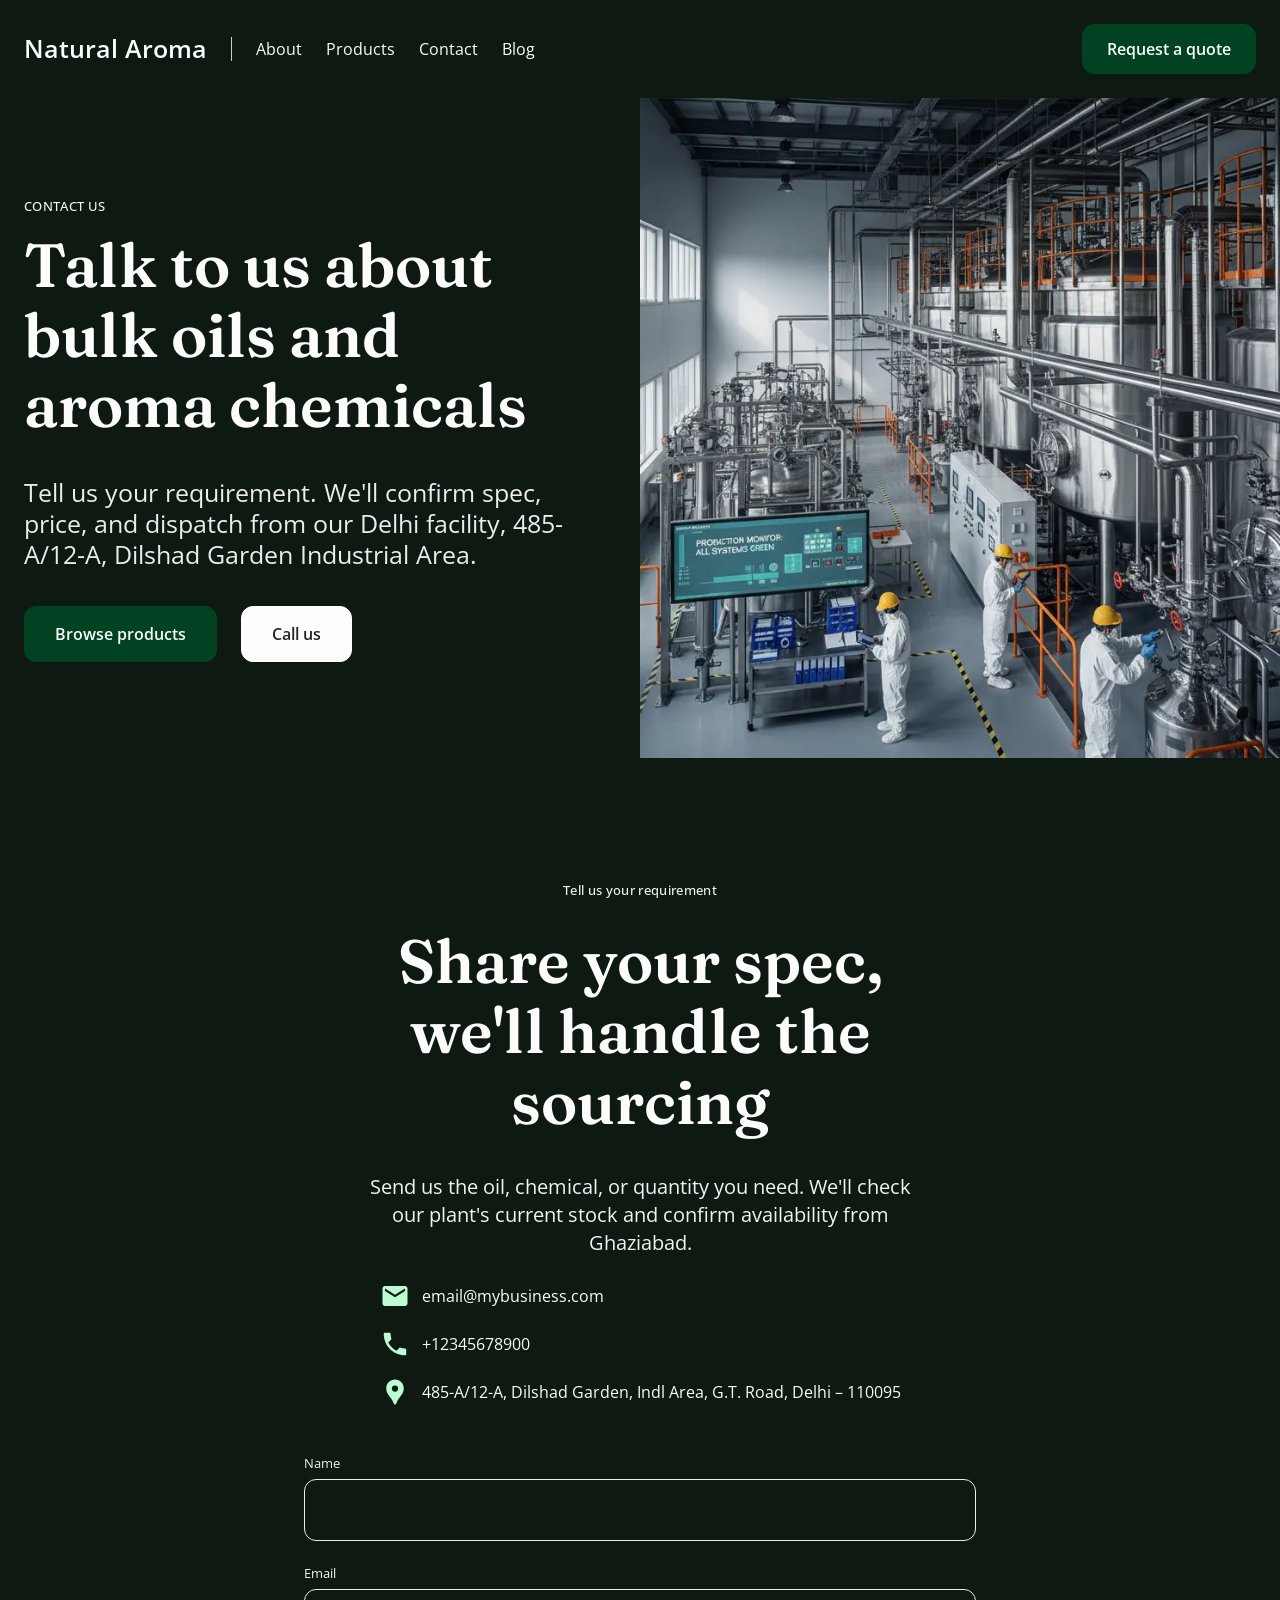
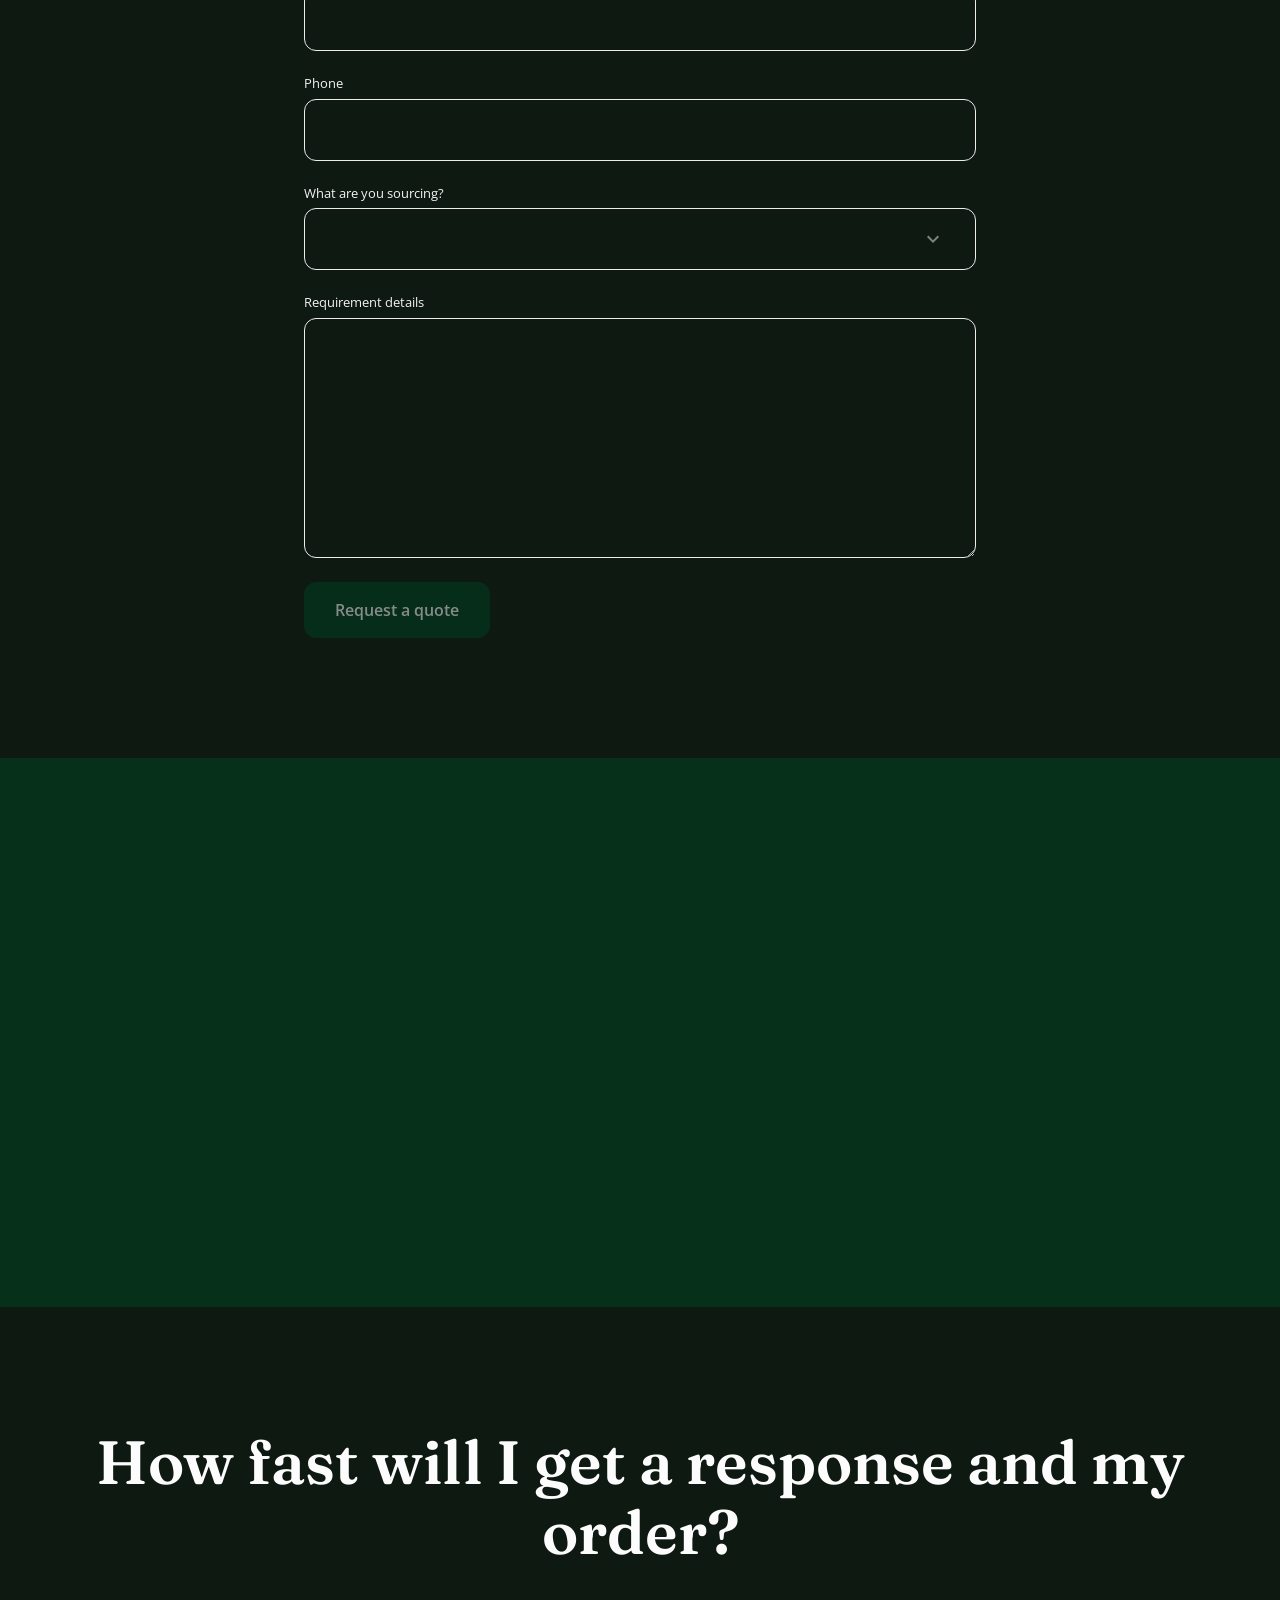
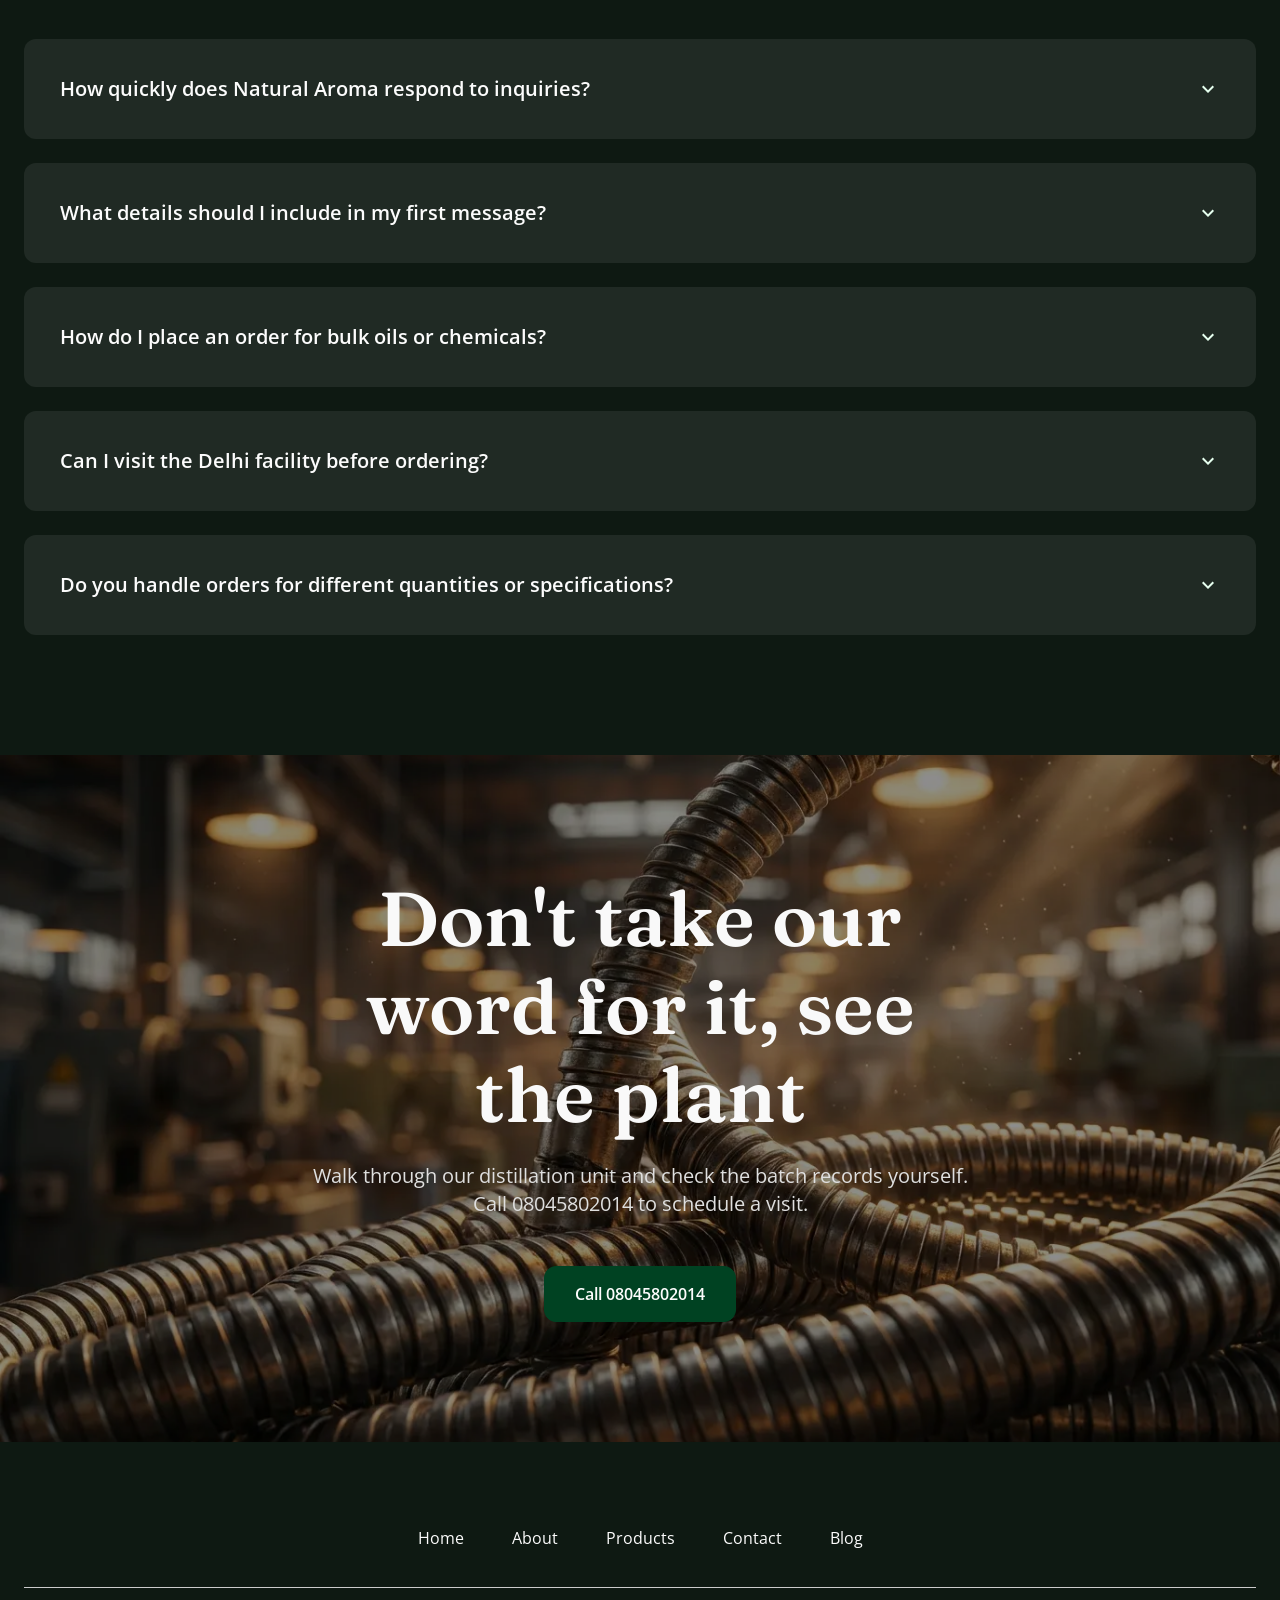
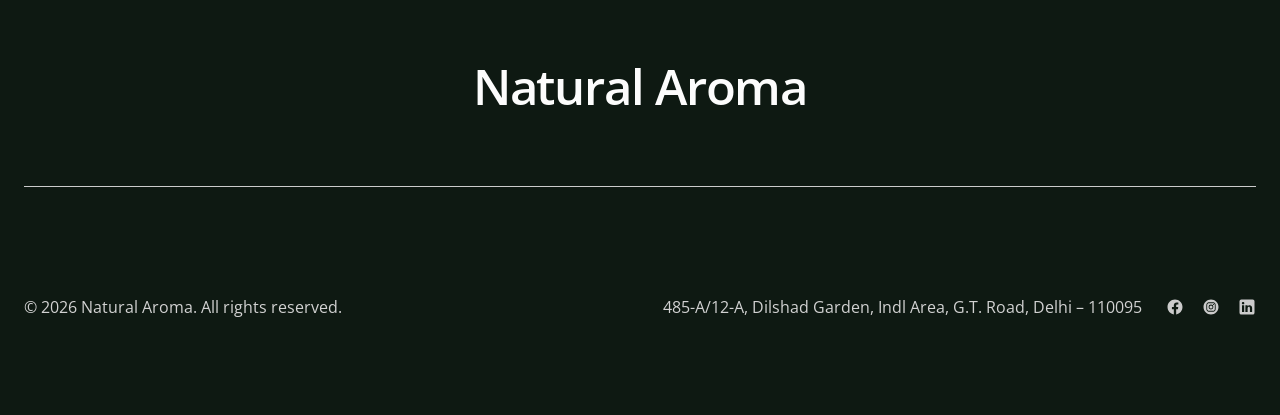
<file: contact.html>
<!doctype html>
<html lang="en">
  <head>
    <meta charset="utf-8">
    <meta name="viewport" content="width=device-width, initial-scale=1">
    <title>Contact Us - Natural Aroma | Delhi Manufacturing Facility</title>
    <meta name="description" content="Get in touch with Natural Aroma for bulk essential oils, spice oils, and aroma chemicals. Visit our Delhi facility or call 08045802014 for inquiries.">
    <meta name="theme-color" content="#0e1912">
    <meta property="og:type" content="website">
    <meta property="og:site_name" content="Natural Aroma">
    <meta property="og:title" content="Contact Us - Natural Aroma | Delhi Manufacturing Facility">
    <meta property="og:description" content="Get in touch with Natural Aroma for bulk essential oils, spice oils, and aroma chemicals. Visit our Delhi facility or call 08045802014 for inquiries.">
    <link rel="icon" href="assets/icons/favicon.svg" type="image/svg+xml">
    <link rel="preload" href="assets/fonts/open-sans-latin-wght-normal.woff2" as="font" type="font/woff2" crossorigin>
    <link rel="preload" href="assets/fonts/fraunces-latin-wght-normal.woff2" as="font" type="font/woff2" crossorigin>
    <script>
      // Hide scroll-reveal content only while JavaScript can still show it (see assets/js/modules/reveal.js).
      document.documentElement.classList.add('js');
      addEventListener('error', (event) => {
        if (event.target instanceof HTMLScriptElement) document.documentElement.classList.remove('js');
      }, true);
    </script>
    <link rel="stylesheet" href="assets/css/main.css">
    <script type="module" src="assets/js/main.js"></script>
  </head>
  <body>
    <!-- partial:header -->
    <a class="skip-link type-body-sm-em" href="#main">Skip to content</a>
    <header class="site-header" data-sticky-header>
      <div class="container site-header__bar">
        <div class="site-header__brand">
          <div class="site-header__menu">
            <!-- Phones: a <details> menu, so it opens and closes even without JavaScript. -->
            <details class="mobile-menu" data-mobile-menu>
              <summary class="btn btn--ghost btn--sm btn--icon mobile-menu__toggle" aria-label="Navigation menu">
                <svg class="mobile-menu__icon mobile-menu__icon--open" viewBox="0 0 24 24" width="24" height="24" fill="currentColor" aria-hidden="true" focusable="false"><path d="M3 18h18v-2H3zm0-5h18v-2H3zm0-7v2h18V6z"/></svg>
                <svg class="mobile-menu__icon mobile-menu__icon--close" viewBox="0 0 24 24" width="24" height="24" fill="currentColor" aria-hidden="true" focusable="false"><path d="M19 6.41 17.59 5 12 10.59 6.41 5 5 6.41 10.59 12 5 17.59 6.41 19 12 13.41 17.59 19 19 17.59 13.41 12z"/></svg>
              </summary>
              <nav class="mobile-menu__panel" aria-label="Main (phone)">
                <div class="container mobile-menu__list">
                  <a class="mobile-menu__link type-body-md" href="about.html">About</a>
                  <a class="mobile-menu__link type-body-md" href="products.html">Products</a>
                  <a class="mobile-menu__link type-body-md" href="contact.html" aria-current="page">Contact</a>
                  <a class="mobile-menu__link type-body-md" href="blog.html">Blog</a>
                </div>
              </nav>
            </details>
            <div class="separator separator--vertical site-header__divider" role="separator" aria-orientation="vertical"></div>
          </div>
          <a class="site-header__logo" href="index.html" aria-label="Home"><span class="site-header__logo-text type-title-md">Natural Aroma</span></a>
          <div class="separator separator--vertical site-header__divider site-header__divider--desktop" role="separator" aria-orientation="vertical"></div>
        </div>
        <nav class="site-header__nav" aria-label="Main">
          <a href="about.html"><span class="site-header__link type-body-sm">About</span></a>
          <a href="products.html"><span class="site-header__link type-body-sm">Products</span></a>
          <a href="contact.html" aria-current="page"><span class="site-header__link type-body-sm">Contact</span></a>
          <a href="blog.html"><span class="site-header__link type-body-sm">Blog</span></a>
        </nav>
        <div class="site-header__actions">
          <a class="btn btn--primary btn--sm" href="contact.html" aria-current="page"><span class="btn__label type-body-sm-em">Request a quote</span></a>
        </div>
      </div>
    </header>
    <!-- /partial:header -->

    <main id="main">
      <!-- Hero -->
      <section class="section hero" id="contact-hero">
        <div class="container hero__inner">
          <div class="hero__media">
            <div class="media hero__media-frame">
              <img class="media__img" src="assets/images/plant-interior.webp" alt="Modern distillation equipment inside the Natural Aroma manufacturing plant" fetchpriority="high" decoding="async">
            </div>
          </div>
          <div class="hero__copy">
            <div class="hero__copy-inner">
              <div class="hero__content">
                <div class="hero__heading-group">
                  <div class="eyebrow"><span class="eyebrow__text type-label-md">CONTACT US</span></div>
                  <h1 class="type-display-sm">Talk to us about bulk oils and aroma chemicals</h1>
                </div>
                <div class="hero__lead-group">
                  <p class="hero__lead type-body-lg">Tell us your requirement. We'll confirm spec, price, and dispatch from our Delhi facility, 485-A/12-A, Dilshad Garden Industrial Area.</p>
                  <div class="cta-group cta-group--start">
                    <a class="btn btn--primary" href="products.html"><span class="btn__label type-body-sm-em">Browse products</span></a>
                    <a class="btn btn--light" href="tel:08045802014"><span class="btn__label type-body-sm-em">Call us</span></a>
                  </div>
                </div>
              </div>
            </div>
          </div>
        </div>
      </section>

      <!-- Quote request form -->
      <section class="section inquiry" id="inquiry-form">
        <div class="container inquiry__inner">
          <div class="inquiry__intro">
            <div class="eyebrow"><span class="eyebrow__text type-label-md">Tell us your requirement</span></div>
            <div class="inquiry__heading">
              <h2 class="type-display-sm">Share your spec, we'll handle the sourcing</h2>
              <p class="inquiry__text type-body-md">Send us the oil, chemical, or quantity you need. We'll check our plant's current stock and confirm availability from Ghaziabad.</p>
            </div>
            <!-- The email address and +1 phone number are the site builder's placeholders (as published
                 on the original site). Replace them with your real details. -->
            <ul class="contact-points">
              <li class="contact-points__item">
                <svg class="contact-points__icon" viewBox="0 0 24 24" width="24" height="24" fill="currentColor" aria-hidden="true" focusable="false"><path d="M20 4H4c-1.1 0-1.99.9-1.99 2L2 18c0 1.1.9 2 2 2h16c1.1 0 2-.9 2-2V6c0-1.1-.9-2-2-2m0 4-8 5-8-5V6l8 5 8-5z"/></svg>
                <a class="type-body-sm" href="mailto:email@mybusiness.com">email@mybusiness.com</a>
              </li>
              <li class="contact-points__item">
                <svg class="contact-points__icon" viewBox="0 0 24 24" width="24" height="24" fill="currentColor" aria-hidden="true" focusable="false"><path d="M6.62 10.79c1.44 2.83 3.76 5.14 6.59 6.59l2.2-2.2c.27-.27.67-.36 1.02-.24 1.12.37 2.33.57 3.57.57.55 0 1 .45 1 1V20c0 .55-.45 1-1 1-9.39 0-17-7.61-17-17 0-.55.45-1 1-1h3.5c.55 0 1 .45 1 1 0 1.25.2 2.45.57 3.57.11.35.03.74-.25 1.02z"/></svg>
                <a class="type-body-sm" href="tel:+12345678900">+12345678900</a>
              </li>
              <li class="contact-points__item">
                <svg class="contact-points__icon" viewBox="0 0 24 24" width="24" height="24" fill="currentColor" aria-hidden="true" focusable="false"><path d="M12 2C8.13 2 5 5.13 5 9c0 1.74.5 3.37 1.41 4.84.95 1.54 2.2 2.86 3.16 4.4.47.75.81 1.45 1.17 2.26.26.55.47 1.5 1.26 1.5s1-.95 1.25-1.5c.37-.81.7-1.51 1.17-2.26.96-1.53 2.21-2.85 3.16-4.4C18.5 12.37 19 10.74 19 9c0-3.87-3.13-7-7-7m0 9.75a2.5 2.5 0 0 1 0-5 2.5 2.5 0 0 1 0 5"/></svg>
                <span class="type-body-sm">485-A/12-A, Dilshad Garden, Indl Area, G.T. Road, Delhi – 110095</span>
              </li>
            </ul>
          </div>

          <div class="inquiry__form-wrap">
            <!--
              Sends to Formspree (a free form service) until you connect it: create a form at
              https://formspree.io, then replace YOUR_FORM_ID in the action below (see README).
              Without JavaScript this is an ordinary form post; with JavaScript it is sent in
              the background and the result appears under the form.
            -->
            <form class="inquiry-form" action="https://formspree.io/f/YOUR_FORM_ID" method="post" data-inquiry-form data-fallback-phone="08045802014">
              <input type="hidden" name="_subject" value="New quote request from the Natural Aroma website">
              <div class="field">
                <label class="field__label type-label-sm" for="inquiry-name">Name</label>
                <input class="field__control" id="inquiry-name" name="name" type="text" autocomplete="name" required maxlength="200">
              </div>
              <div class="field">
                <label class="field__label type-label-sm" for="inquiry-email">Email</label>
                <input class="field__control" id="inquiry-email" name="email" type="email" autocomplete="email" required maxlength="320">
              </div>
              <div class="field">
                <label class="field__label type-label-sm" for="inquiry-phone">Phone</label>
                <input class="field__control" id="inquiry-phone" name="phone" type="tel" autocomplete="tel" maxlength="20">
              </div>
              <div class="field">
                <label class="field__label type-label-sm" for="inquiry-product-category">What are you sourcing?</label>
                <select class="field__control field__control--select" id="inquiry-product-category" name="product-category" required>
                  <option value="" selected disabled hidden></option>
                  <option>Essential oils</option>
                  <option>Spice oils</option>
                  <option>Aroma chemicals</option>
                  <option>Not sure / need guidance</option>
                </select>
              </div>
              <div class="field">
                <label class="field__label type-label-sm" for="inquiry-message">Requirement details</label>
                <textarea class="field__control field__control--textarea" id="inquiry-message" name="message" maxlength="5000"></textarea>
              </div>
              <!-- Spam trap: hidden from people and skipped by keyboards and screen readers; bots tend to fill it in. -->
              <div class="sr-only" aria-hidden="true">
                <label for="inquiry-website">Leave this field empty</label>
                <input id="inquiry-website" name="_gotcha" type="text" tabindex="-1" autocomplete="off">
              </div>
              <div class="inquiry-form__actions">
                <button class="btn btn--primary inquiry-form__submit" type="submit"><span class="btn__label type-body-sm-em">Request a quote</span></button>
              </div>
            </form>
            <p class="form-status type-body-sm" role="status" aria-live="polite" data-form-status></p>
          </div>
        </div>
      </section>

      <!-- Map -->
      <section class="section section--green map" id="location">
        <div class="map__frame">
          <iframe class="map__iframe" src="https://www.google.com/maps/embed?origin=mfe&amp;pb=!1m4!2m1!1s485-A/12-A,+Dilshad+Garden,+Indl+Area,+G.T.+Road,+Delhi+%E2%80%93+110095!5e0!6i15" title="Map of Natural Aroma, 485-A/12-A, Dilshad Garden, Indl Area, G.T. Road, Delhi – 110095" loading="lazy" referrerpolicy="no-referrer-when-downgrade" allowfullscreen></iframe>
          <div class="map__tint"></div>
        </div>
      </section>

      <!-- FAQ -->
      <section class="section faq-section" id="contact-faq">
        <div class="container faq-section__inner">
          <div class="faq-section__title">
            <h2 class="type-display-sm">How fast will I get a response and my order?</h2>
          </div>
          <div class="faq-section__body">
            <div class="faq" data-faq>
              <details class="faq__item" name="faq-contact">
                <summary class="faq__summary">
                  <span class="faq__question type-body-md-em">How quickly does Natural Aroma respond to inquiries?</span>
                  <svg class="faq__icon" viewBox="0 0 24 24" width="24" height="24" fill="currentColor" aria-hidden="true" focusable="false"><path d="M16.59 8.59 12 13.17 7.41 8.59 6 10l6 6 6-6z"/></svg>
                </summary>
                <div class="faq__answer" data-faq-content>
                  <p class="faq__answer-text type-body-md">We reply to every inquiry within one business day. Tell us what you need, and we'll confirm your requirement and get back with details promptly.</p>
                </div>
              </details>
              <details class="faq__item" name="faq-contact">
                <summary class="faq__summary">
                  <span class="faq__question type-body-md-em">What details should I include in my first message?</span>
                  <svg class="faq__icon" viewBox="0 0 24 24" width="24" height="24" fill="currentColor" aria-hidden="true" focusable="false"><path d="M16.59 8.59 12 13.17 7.41 8.59 6 10l6 6 6-6z"/></svg>
                </summary>
                <div class="faq__answer" data-faq-content>
                  <p class="faq__answer-text type-body-md">Share the product you need, the quantity you're planning, and your target spec. That lets us move faster and give you an accurate answer right away.</p>
                </div>
              </details>
              <details class="faq__item" name="faq-contact">
                <summary class="faq__summary">
                  <span class="faq__question type-body-md-em">How do I place an order for bulk oils or chemicals?</span>
                  <svg class="faq__icon" viewBox="0 0 24 24" width="24" height="24" fill="currentColor" aria-hidden="true" focusable="false"><path d="M16.59 8.59 12 13.17 7.41 8.59 6 10l6 6 6-6z"/></svg>
                </summary>
                <div class="faq__answer" data-faq-content>
                  <p class="faq__answer-text type-body-md">Send a request through our inquiry form with your product and volume. We'll confirm availability and pricing, and from there the order process moves step by step.</p>
                </div>
              </details>
              <details class="faq__item" name="faq-contact">
                <summary class="faq__summary">
                  <span class="faq__question type-body-md-em">Can I visit the Delhi facility before ordering?</span>
                  <svg class="faq__icon" viewBox="0 0 24 24" width="24" height="24" fill="currentColor" aria-hidden="true" focusable="false"><path d="M16.59 8.59 12 13.17 7.41 8.59 6 10l6 6 6-6z"/></svg>
                </summary>
                <div class="faq__answer" data-faq-content>
                  <p class="faq__answer-text type-body-md">Yes, you're welcome to visit our plant in Dilshad Garden, Delhi NCR. Call ahead at 08045802014 to schedule a time so someone is ready to walk you through.</p>
                </div>
              </details>
              <details class="faq__item" name="faq-contact">
                <summary class="faq__summary">
                  <span class="faq__question type-body-md-em">Do you handle orders for different quantities or specifications?</span>
                  <svg class="faq__icon" viewBox="0 0 24 24" width="24" height="24" fill="currentColor" aria-hidden="true" focusable="false"><path d="M16.59 8.59 12 13.17 7.41 8.59 6 10l6 6 6-6z"/></svg>
                </summary>
                <div class="faq__answer" data-faq-content>
                  <p class="faq__answer-text type-body-md">We work with bulk supply and can match the product to your spec. Just outline your requirement, and we'll confirm if we can meet it without delay.</p>
                </div>
              </details>
            </div>
            <div class="faq-section__media">
              <div class="media faq-section__photo"><img class="media__img" src="https://rjdavx8ozyznxeyh.public.blob.vercel-storage.com/production/websites/infinite-images/873ac7ca-eb31-43e1-962e-244f99b73a99-Z1Dtu1cz45h6W4c4vGSo2tY12Z3wMe.png" alt="hand reviewing order details near a distillation unit" loading="lazy" decoding="async"></div>
            </div>
          </div>
        </div>
      </section>

      <!-- Closing call to action -->
      <section class="section image-cta" id="contact-cta">
        <div class="image-cta__bg"><img class="media__img" src="assets/images/distillation-coils.webp" alt="Industrial distillation equipment inside Natural Aroma's essential oil manufacturing plant" loading="lazy" decoding="async"></div>
        <div class="image-cta__scrim"></div>
        <div class="container image-cta__inner">
          <div class="image-cta__heading-wrap">
            <h2 class="image-cta__title type-display-md">Don't take our word for it, see the plant</h2>
          </div>
          <div class="image-cta__body">
            <p class="image-cta__text type-body-md">Walk through our distillation unit and check the batch records yourself. Call 08045802014 to schedule a visit.</p>
            <div class="cta-group cta-group--center">
              <a class="btn btn--primary" href="tel:08045802014"><span class="btn__label type-body-sm-em">Call 08045802014</span></a>
            </div>
          </div>
        </div>
      </section>
    </main>

    <!-- partial:footer -->
    <footer class="site-footer">
      <div class="container site-footer__inner">
        <div class="site-footer__top">
          <nav class="site-footer__nav" aria-label="Footer">
            <a href="index.html"><span class="site-footer__link type-body-sm">Home</span></a>
            <a href="about.html"><span class="site-footer__link type-body-sm">About</span></a>
            <a href="products.html"><span class="site-footer__link type-body-sm">Products</span></a>
            <a href="contact.html" aria-current="page"><span class="site-footer__link type-body-sm">Contact</span></a>
            <a href="blog.html"><span class="site-footer__link type-body-sm">Blog</span></a>
          </nav>
          <div class="separator" role="separator"></div>
        </div>
        <div class="site-footer__brand">
          <a class="site-footer__logo" href="index.html" aria-label="Home"><span class="site-footer__logo-text type-heading-lg">Natural Aroma</span></a>
        </div>
        <div class="separator" role="separator"></div>
        <div class="site-footer__bottom">
          <p class="site-footer__meta type-body-sm" data-current-year>© 2026 Natural Aroma. All rights reserved.</p>
          <div class="site-footer__address">
            <p class="site-footer__meta type-body-sm">485-A/12-A, Dilshad Garden, Indl Area, G.T. Road, Delhi – 110095</p>
          </div>
          <!-- These point to the networks' home pages (as on the original); replace them with your profile addresses. -->
          <div class="site-footer__social">
            <a href="https://facebook.com/" aria-label="Facebook" target="_blank" rel="noopener noreferrer"><svg class="site-footer__social-icon" viewBox="0 0 24 24" width="24" height="24" fill="none" aria-hidden="true" focusable="false"><path fill="currentColor" fill-rule="evenodd" clip-rule="evenodd" d="M10.438 21.878C5.659 21.128 2 16.988 2 12 2 6.48 6.48 2 12 2s10 4.48 10 10c0 4.988-3.66 9.127-8.437 9.878v-6.987h2.33L16.336 12h-2.773v-1.876c0-.79.387-1.562 1.63-1.562h1.26v-2.46s-1.144-.196-2.238-.196c-2.285 0-3.777 1.385-3.777 3.89V12h-2.54v2.89h2.54z"/></svg></a>
            <a href="https://instagram.com/" aria-label="Instagram" target="_blank" rel="noopener noreferrer"><svg class="site-footer__social-icon" viewBox="0 0 24 24" width="24" height="24" fill="none" aria-hidden="true" focusable="false"><path fill="currentColor" fill-rule="evenodd" clip-rule="evenodd" d="M12 2c5.52 0 10 4.48 10 10s-4.48 10-10 10S2 17.52 2 12 6.48 2 12 2m0 3.75c-1.697 0-1.91.007-2.577.038-.665.03-1.12.136-1.517.29-.411.16-.76.374-1.107.721a3.1 3.1 0 0 0-.72 1.107c-.155.398-.261.852-.291 1.517-.03.667-.038.88-.038 2.577s.007 1.91.038 2.577c.03.665.136 1.12.29 1.517.16.411.374.76.721 1.107.347.348.696.561 1.107.72.398.155.852.261 1.517.291.667.03.88.038 2.577.038s1.91-.007 2.577-.038c.665-.03 1.12-.136 1.517-.29.411-.16.76-.373 1.107-.721.348-.348.561-.696.72-1.107.155-.398.261-.852.291-1.517.03-.667.038-.88.038-2.577s-.007-1.91-.038-2.577c-.03-.665-.136-1.12-.29-1.517a3.1 3.1 0 0 0-.721-1.107 3.1 3.1 0 0 0-1.107-.72c-.398-.155-.852-.261-1.517-.291-.667-.03-.88-.038-2.577-.038m0 1.126c1.669 0 1.867.006 2.525.037.61.027.94.13 1.161.215.292.113.5.249.719.467s.354.427.467.719c.086.22.188.551.215 1.16.03.66.037.857.037 2.526s-.006 1.867-.037 2.525c-.027.61-.13.94-.215 1.161-.113.292-.249.5-.467.719a1.9 1.9 0 0 1-.719.467c-.22.086-.551.188-1.16.215-.66.03-.857.037-2.526.037s-1.867-.006-2.526-.037c-.609-.027-.94-.13-1.16-.215a1.9 1.9 0 0 1-.719-.467 1.9 1.9 0 0 1-.467-.719c-.086-.22-.188-.551-.215-1.16-.03-.66-.037-.857-.037-2.526s.006-1.867.037-2.526c.027-.609.13-.94.215-1.16.113-.292.249-.5.467-.719s.427-.354.719-.467c.22-.086.551-.188 1.16-.215.66-.03.857-.037 2.526-.037m0 1.915a3.21 3.21 0 1 0 0 6.419 3.21 3.21 0 0 0 0-6.42m0 5.292a2.083 2.083 0 1 1 0-4.166 2.083 2.083 0 0 1 0 4.166m4.086-5.42a.75.75 0 1 1-1.5 0 .75.75 0 0 1 1.5 0"/></svg></a>
            <a href="https://linkedin.com/" aria-label="LinkedIn" target="_blank" rel="noopener noreferrer"><svg class="site-footer__social-icon" viewBox="0 0 24 24" width="24" height="24" fill="none" aria-hidden="true" focusable="false"><path fill="currentColor" fill-rule="evenodd" clip-rule="evenodd" d="M19.557 2A2.445 2.445 0 0 1 22 4.444v15.113A2.445 2.445 0 0 1 19.557 22H4.444A2.445 2.445 0 0 1 2 19.557V4.444A2.445 2.445 0 0 1 4.444 2zM8.268 18.534V9.717H5.337v8.817zm10.568 0v-5.056c0-2.708-1.446-3.968-3.374-3.968-1.555 0-2.252.855-2.642 1.456V9.717H9.89c.039.828 0 8.817 0 8.817h2.93V13.61c0-.263.02-.527.097-.715.212-.527.694-1.072 1.504-1.072 1.06 0 1.484.809 1.484 1.994v4.717zM6.822 5.466c-1.003 0-1.658.659-1.658 1.523 0 .846.635 1.524 1.62 1.524 1.021 0 1.677-.678 1.677-1.524-.02-.863-.635-1.521-1.639-1.523"/></svg></a>
          </div>
        </div>
      </div>
    </footer>
    <!-- /partial:footer -->
  </body>
</html>
</file>
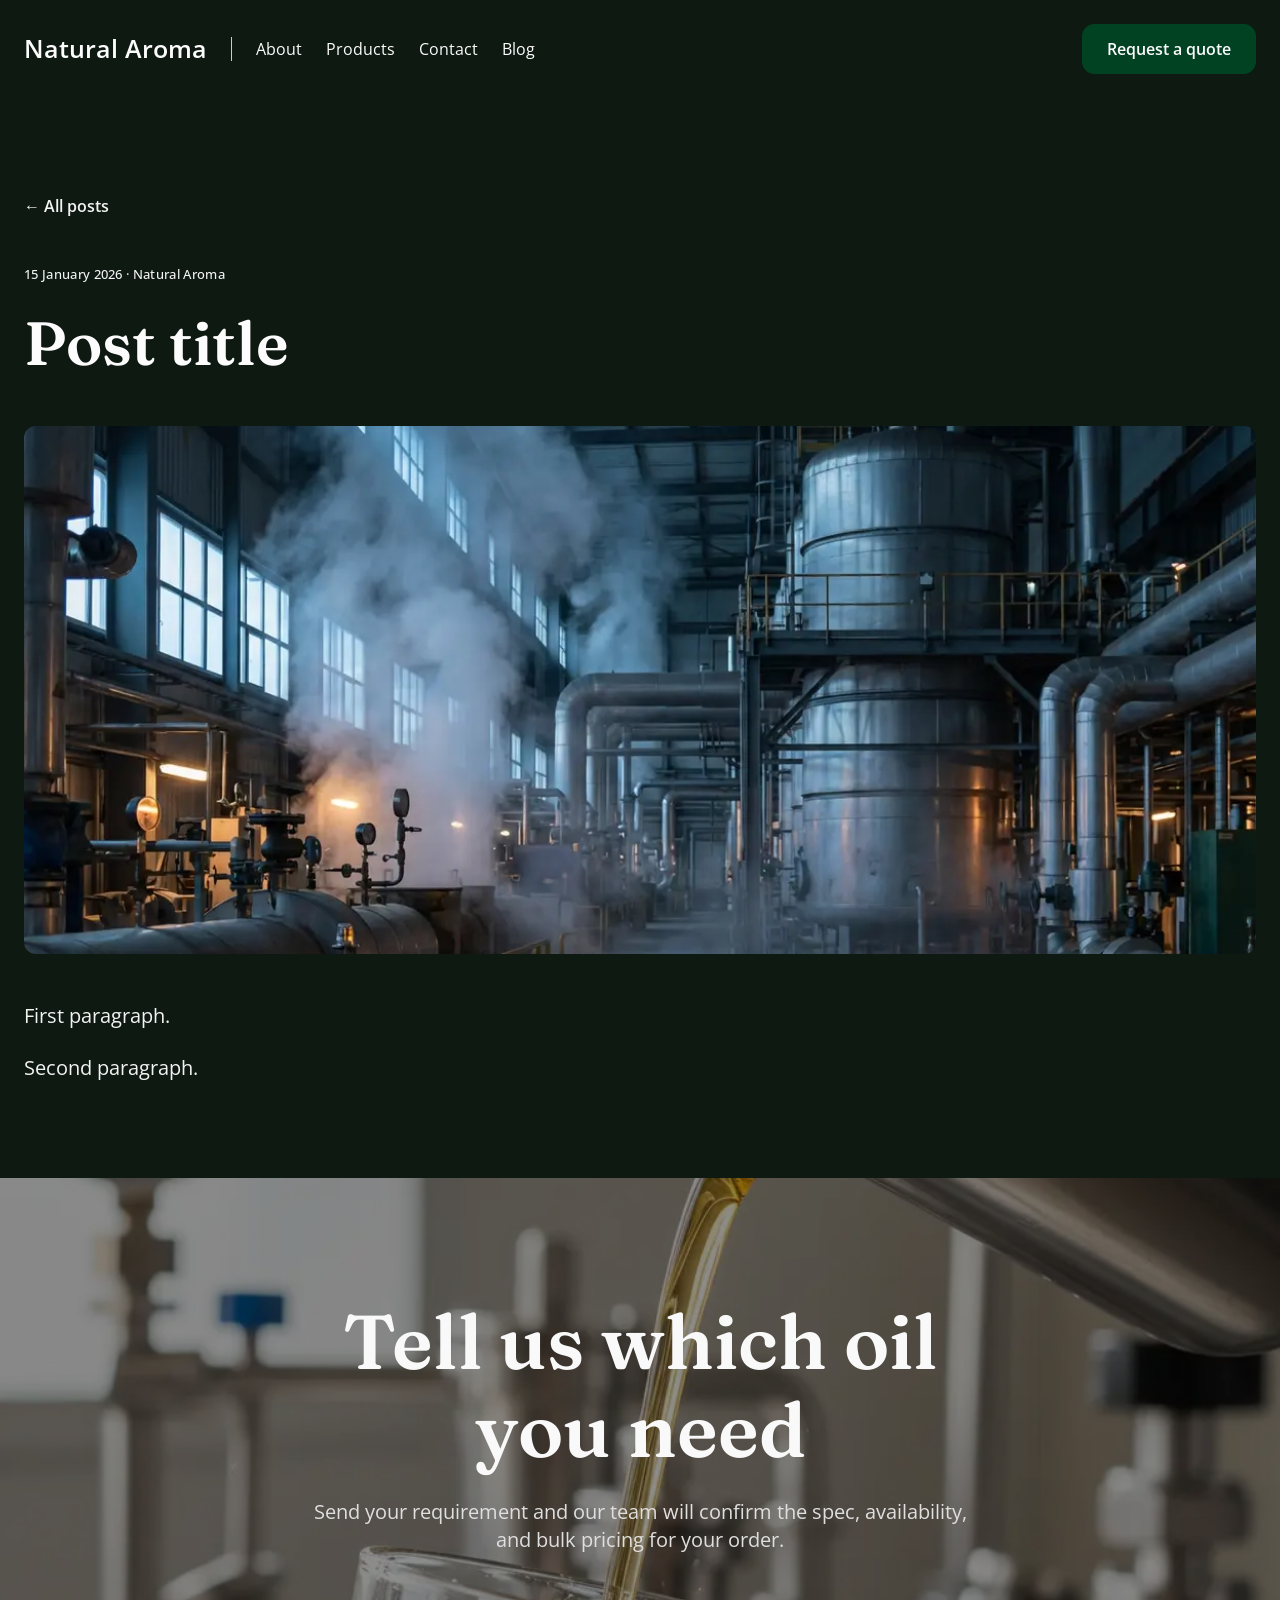
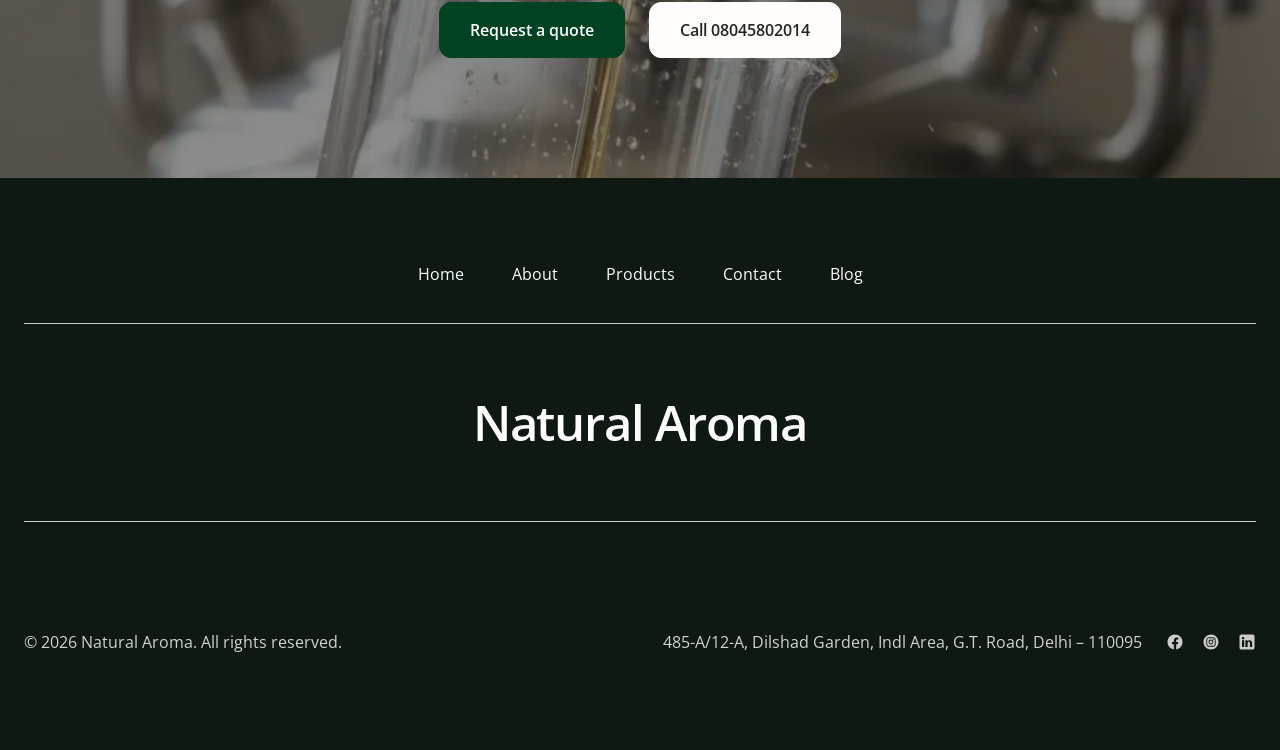
<file: templates/blog-post.html>
<!doctype html>
<html lang="en">
  <head>
    <meta charset="utf-8">
    <meta name="viewport" content="width=device-width, initial-scale=1">
    <!--
      Blog post template. To publish a post:
        1. Copy this file to blog/your-post-name.html.
        2. Fill in everything marked TODO, and delete the "noindex" line below.
        3. Add a card for it in blog.html and its address to sitemap.xml.
        4. Run: node scripts/sync-partials.mjs
    -->
    <meta name="robots" content="noindex"><!-- TODO: delete this line once the post is written -->
    <title>Post title | Natural Aroma</title><!-- TODO -->
    <meta name="description" content="One or two sentences that sum up the post."><!-- TODO -->
    <meta name="theme-color" content="#0e1912">
    <meta property="og:type" content="article">
    <meta property="og:site_name" content="Natural Aroma">
    <meta property="og:title" content="Post title"><!-- TODO -->
    <meta property="og:description" content="One or two sentences that sum up the post."><!-- TODO -->
    <link rel="icon" href="../assets/icons/favicon.svg" type="image/svg+xml">
    <link rel="preload" href="../assets/fonts/open-sans-latin-wght-normal.woff2" as="font" type="font/woff2" crossorigin>
    <link rel="preload" href="../assets/fonts/fraunces-latin-wght-normal.woff2" as="font" type="font/woff2" crossorigin>
    <script>
      // Hide scroll-reveal content only while JavaScript can still show it (see assets/js/modules/reveal.js).
      document.documentElement.classList.add('js');
      addEventListener('error', (event) => {
        if (event.target instanceof HTMLScriptElement) document.documentElement.classList.remove('js');
      }, true);
    </script>
    <link rel="stylesheet" href="../assets/css/main.css">
    <script type="module" src="../assets/js/main.js"></script>
  </head>
  <body>
    <!-- partial:header -->
    <a class="skip-link type-body-sm-em" href="#main">Skip to content</a>
    <header class="site-header" data-sticky-header>
      <div class="container site-header__bar">
        <div class="site-header__brand">
          <div class="site-header__menu">
            <!-- Phones: a <details> menu, so it opens and closes even without JavaScript. -->
            <details class="mobile-menu" data-mobile-menu>
              <summary class="btn btn--ghost btn--sm btn--icon mobile-menu__toggle" aria-label="Navigation menu">
                <svg class="mobile-menu__icon mobile-menu__icon--open" viewBox="0 0 24 24" width="24" height="24" fill="currentColor" aria-hidden="true" focusable="false"><path d="M3 18h18v-2H3zm0-5h18v-2H3zm0-7v2h18V6z"/></svg>
                <svg class="mobile-menu__icon mobile-menu__icon--close" viewBox="0 0 24 24" width="24" height="24" fill="currentColor" aria-hidden="true" focusable="false"><path d="M19 6.41 17.59 5 12 10.59 6.41 5 5 6.41 10.59 12 5 17.59 6.41 19 12 13.41 17.59 19 19 17.59 13.41 12z"/></svg>
              </summary>
              <nav class="mobile-menu__panel" aria-label="Main (phone)">
                <div class="container mobile-menu__list">
                  <a class="mobile-menu__link type-body-md" href="../about.html">About</a>
                  <a class="mobile-menu__link type-body-md" href="../products.html">Products</a>
                  <a class="mobile-menu__link type-body-md" href="../contact.html">Contact</a>
                  <a class="mobile-menu__link type-body-md" href="../blog.html" aria-current="page">Blog</a>
                </div>
              </nav>
            </details>
            <div class="separator separator--vertical site-header__divider" role="separator" aria-orientation="vertical"></div>
          </div>
          <a class="site-header__logo" href="../index.html" aria-label="Home"><span class="site-header__logo-text type-title-md">Natural Aroma</span></a>
          <div class="separator separator--vertical site-header__divider site-header__divider--desktop" role="separator" aria-orientation="vertical"></div>
        </div>
        <nav class="site-header__nav" aria-label="Main">
          <a href="../about.html"><span class="site-header__link type-body-sm">About</span></a>
          <a href="../products.html"><span class="site-header__link type-body-sm">Products</span></a>
          <a href="../contact.html"><span class="site-header__link type-body-sm">Contact</span></a>
          <a href="../blog.html" aria-current="page"><span class="site-header__link type-body-sm">Blog</span></a>
        </nav>
        <div class="site-header__actions">
          <a class="btn btn--primary btn--sm" href="../contact.html"><span class="btn__label type-body-sm-em">Request a quote</span></a>
        </div>
      </div>
    </header>
    <!-- /partial:header -->

    <main id="main">
      <!-- Article -->
      <section class="section" id="post">
        <article class="container article__inner">
          <a class="article__back type-body-sm-em" href="../blog.html">← All posts</a>
          <header class="article__header">
            <span class="article__meta type-label-md"><time datetime="2026-01-15">15 January 2026</time> · Natural Aroma</span><!-- TODO: date and author -->
            <h1 class="type-display-sm">Post title</h1><!-- TODO -->
          </header>
          <div class="media article__cover">
            <img class="media__img" src="../assets/images/plant-columns.webp" alt="Describe the photo" fetchpriority="high" decoding="async"><!-- TODO: cover photo -->
          </div>
          <div class="article__body">
            <p class="type-body-md">First paragraph.</p><!-- TODO: one <p> per paragraph -->
            <p class="type-body-md">Second paragraph.</p>
          </div>
        </article>
      </section>

      <!-- Closing call to action -->
      <section class="section image-cta" id="blog-cta">
        <div class="image-cta__bg"><img class="media__img" src="../assets/images/distillation-glassware.webp" alt="Stainless steel distillation equipment in an essential oil production plant" loading="lazy" decoding="async"></div>
        <div class="image-cta__scrim"></div>
        <div class="container image-cta__inner">
          <div class="image-cta__heading-wrap">
            <h2 class="image-cta__title type-display-md">Tell us which oil you need</h2>
          </div>
          <div class="image-cta__body">
            <p class="image-cta__text type-body-md">Send your requirement and our team will confirm the spec, availability, and bulk pricing for your order.</p>
            <div class="cta-group cta-group--center">
              <a class="btn btn--primary" href="../contact.html"><span class="btn__label type-body-sm-em">Request a quote</span></a>
              <a class="btn btn--light" href="tel:08045802014"><span class="btn__label type-body-sm-em">Call 08045802014</span></a>
            </div>
          </div>
        </div>
      </section>
    </main>

    <!-- partial:footer -->
    <footer class="site-footer">
      <div class="container site-footer__inner">
        <div class="site-footer__top">
          <nav class="site-footer__nav" aria-label="Footer">
            <a href="../index.html"><span class="site-footer__link type-body-sm">Home</span></a>
            <a href="../about.html"><span class="site-footer__link type-body-sm">About</span></a>
            <a href="../products.html"><span class="site-footer__link type-body-sm">Products</span></a>
            <a href="../contact.html"><span class="site-footer__link type-body-sm">Contact</span></a>
            <a href="../blog.html" aria-current="page"><span class="site-footer__link type-body-sm">Blog</span></a>
          </nav>
          <div class="separator" role="separator"></div>
        </div>
        <div class="site-footer__brand">
          <a class="site-footer__logo" href="../index.html" aria-label="Home"><span class="site-footer__logo-text type-heading-lg">Natural Aroma</span></a>
        </div>
        <div class="separator" role="separator"></div>
        <div class="site-footer__bottom">
          <p class="site-footer__meta type-body-sm" data-current-year>© 2026 Natural Aroma. All rights reserved.</p>
          <div class="site-footer__address">
            <p class="site-footer__meta type-body-sm">485-A/12-A, Dilshad Garden, Indl Area, G.T. Road, Delhi – 110095</p>
          </div>
          <!-- These point to the networks' home pages (as on the original); replace them with your profile addresses. -->
          <div class="site-footer__social">
            <a href="https://facebook.com/" aria-label="Facebook" target="_blank" rel="noopener noreferrer"><svg class="site-footer__social-icon" viewBox="0 0 24 24" width="24" height="24" fill="none" aria-hidden="true" focusable="false"><path fill="currentColor" fill-rule="evenodd" clip-rule="evenodd" d="M10.438 21.878C5.659 21.128 2 16.988 2 12 2 6.48 6.48 2 12 2s10 4.48 10 10c0 4.988-3.66 9.127-8.437 9.878v-6.987h2.33L16.336 12h-2.773v-1.876c0-.79.387-1.562 1.63-1.562h1.26v-2.46s-1.144-.196-2.238-.196c-2.285 0-3.777 1.385-3.777 3.89V12h-2.54v2.89h2.54z"/></svg></a>
            <a href="https://instagram.com/" aria-label="Instagram" target="_blank" rel="noopener noreferrer"><svg class="site-footer__social-icon" viewBox="0 0 24 24" width="24" height="24" fill="none" aria-hidden="true" focusable="false"><path fill="currentColor" fill-rule="evenodd" clip-rule="evenodd" d="M12 2c5.52 0 10 4.48 10 10s-4.48 10-10 10S2 17.52 2 12 6.48 2 12 2m0 3.75c-1.697 0-1.91.007-2.577.038-.665.03-1.12.136-1.517.29-.411.16-.76.374-1.107.721a3.1 3.1 0 0 0-.72 1.107c-.155.398-.261.852-.291 1.517-.03.667-.038.88-.038 2.577s.007 1.91.038 2.577c.03.665.136 1.12.29 1.517.16.411.374.76.721 1.107.347.348.696.561 1.107.72.398.155.852.261 1.517.291.667.03.88.038 2.577.038s1.91-.007 2.577-.038c.665-.03 1.12-.136 1.517-.29.411-.16.76-.373 1.107-.721.348-.348.561-.696.72-1.107.155-.398.261-.852.291-1.517.03-.667.038-.88.038-2.577s-.007-1.91-.038-2.577c-.03-.665-.136-1.12-.29-1.517a3.1 3.1 0 0 0-.721-1.107 3.1 3.1 0 0 0-1.107-.72c-.398-.155-.852-.261-1.517-.291-.667-.03-.88-.038-2.577-.038m0 1.126c1.669 0 1.867.006 2.525.037.61.027.94.13 1.161.215.292.113.5.249.719.467s.354.427.467.719c.086.22.188.551.215 1.16.03.66.037.857.037 2.526s-.006 1.867-.037 2.525c-.027.61-.13.94-.215 1.161-.113.292-.249.5-.467.719a1.9 1.9 0 0 1-.719.467c-.22.086-.551.188-1.16.215-.66.03-.857.037-2.526.037s-1.867-.006-2.526-.037c-.609-.027-.94-.13-1.16-.215a1.9 1.9 0 0 1-.719-.467 1.9 1.9 0 0 1-.467-.719c-.086-.22-.188-.551-.215-1.16-.03-.66-.037-.857-.037-2.526s.006-1.867.037-2.526c.027-.609.13-.94.215-1.16.113-.292.249-.5.467-.719s.427-.354.719-.467c.22-.086.551-.188 1.16-.215.66-.03.857-.037 2.526-.037m0 1.915a3.21 3.21 0 1 0 0 6.419 3.21 3.21 0 0 0 0-6.42m0 5.292a2.083 2.083 0 1 1 0-4.166 2.083 2.083 0 0 1 0 4.166m4.086-5.42a.75.75 0 1 1-1.5 0 .75.75 0 0 1 1.5 0"/></svg></a>
            <a href="https://linkedin.com/" aria-label="LinkedIn" target="_blank" rel="noopener noreferrer"><svg class="site-footer__social-icon" viewBox="0 0 24 24" width="24" height="24" fill="none" aria-hidden="true" focusable="false"><path fill="currentColor" fill-rule="evenodd" clip-rule="evenodd" d="M19.557 2A2.445 2.445 0 0 1 22 4.444v15.113A2.445 2.445 0 0 1 19.557 22H4.444A2.445 2.445 0 0 1 2 19.557V4.444A2.445 2.445 0 0 1 4.444 2zM8.268 18.534V9.717H5.337v8.817zm10.568 0v-5.056c0-2.708-1.446-3.968-3.374-3.968-1.555 0-2.252.855-2.642 1.456V9.717H9.89c.039.828 0 8.817 0 8.817h2.93V13.61c0-.263.02-.527.097-.715.212-.527.694-1.072 1.504-1.072 1.06 0 1.484.809 1.484 1.994v4.717zM6.822 5.466c-1.003 0-1.658.659-1.658 1.523 0 .846.635 1.524 1.62 1.524 1.021 0 1.677-.678 1.677-1.524-.02-.863-.635-1.521-1.639-1.523"/></svg></a>
          </div>
        </div>
      </div>
    </footer>
    <!-- /partial:footer -->
  </body>
</html>
</file>
<file: assets/css/main.css>
/* ==========================================================================
   Natural Aroma — stylesheet entry point
   The only CSS file the pages link to. The files are loaded in this order,
   from general to specific; later files may build on earlier ones.
   ========================================================================== */

@import url("tokens.css"); /* design values: colours, spacing, font sizes */
@import url("base.css"); /* fonts, browser reset, text styles */
@import url("components.css"); /* buttons, separators, carousel, FAQ, form fields */
@import url("layout.css"); /* container, sections, header, mobile menu, footer */
@import url("sections.css"); /* one block per page section */
@import url("motion.css"); /* scroll reveal, rolling letters, reduced motion */
</file>
